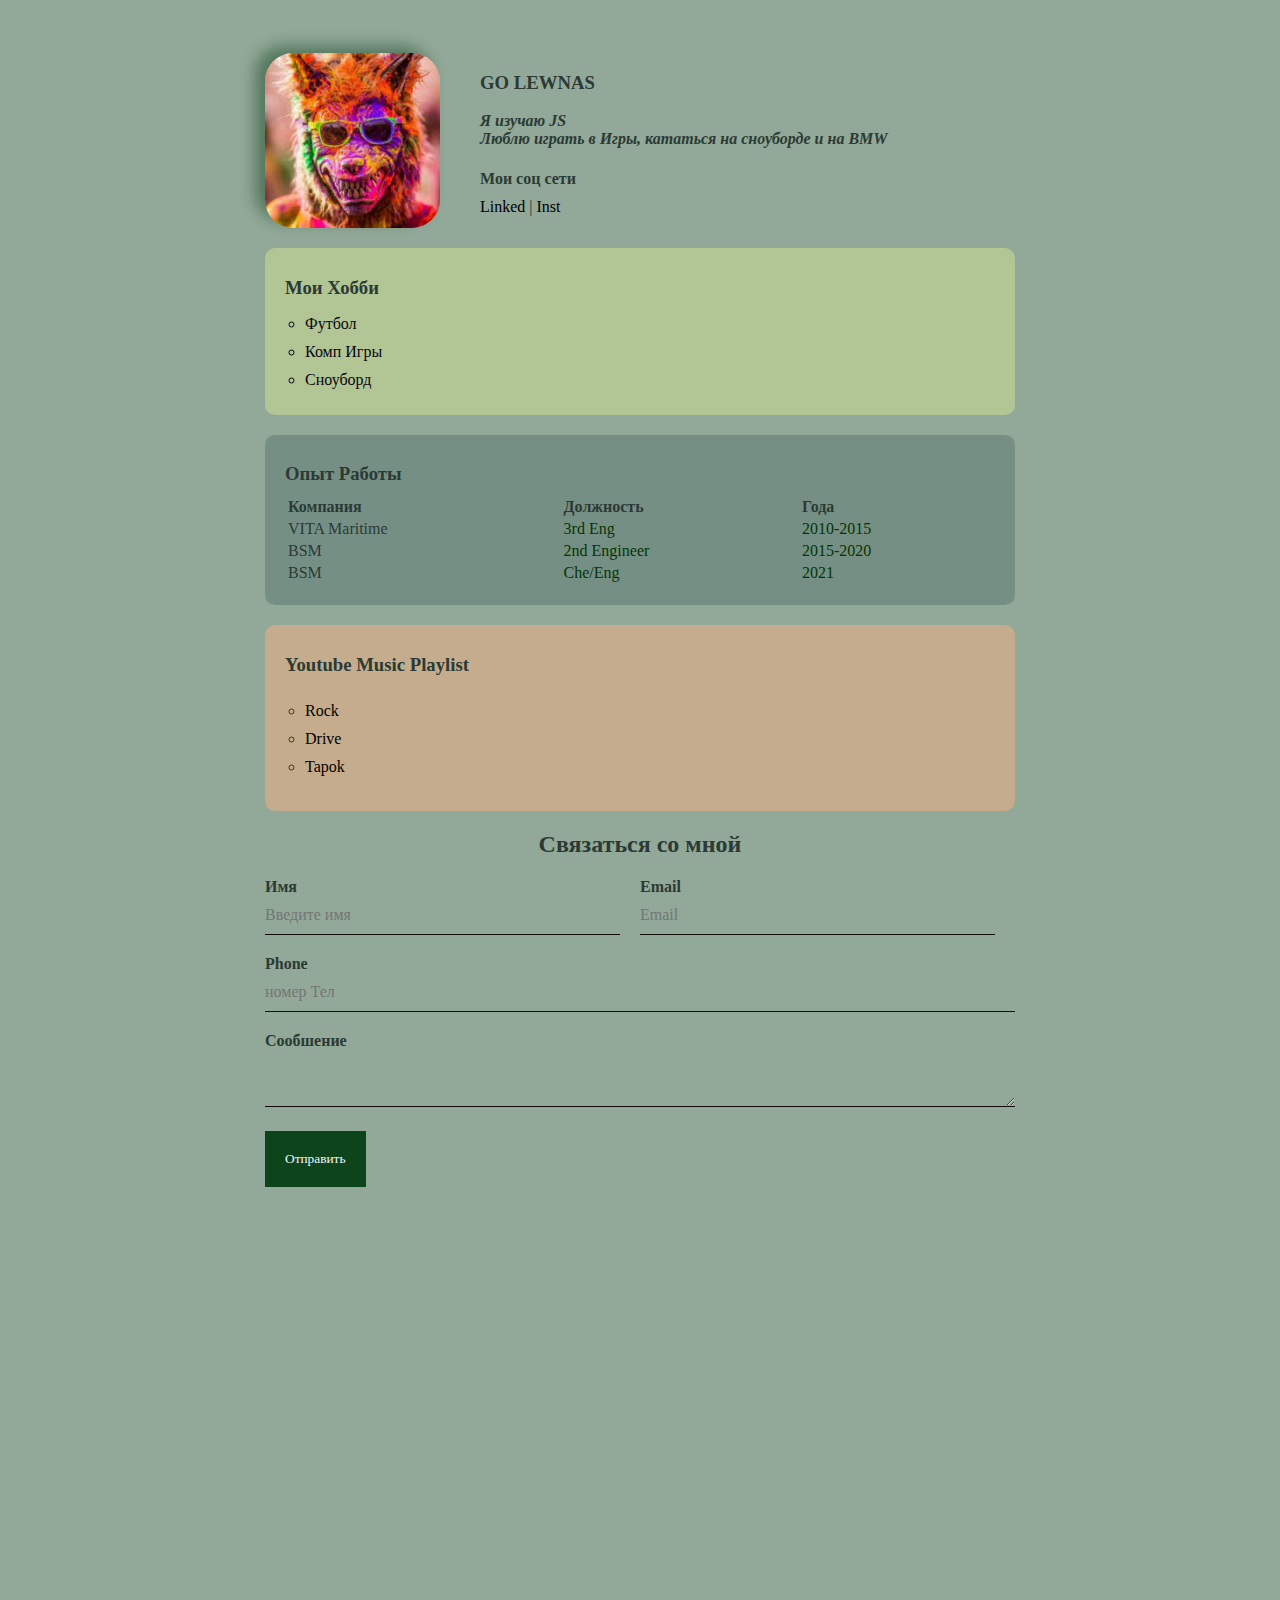
<file: index.html>
<!DOCTYPE html>
<html>
  <head>
    <meta charset="UTF-8" />
    <title>MAKSYM CV</title>
    <link href="styles.css" rel="stylesheet" />
  </head>
  <body>
    <div class="container">
      <div class="info">
        <img src="AVA.jpg" alt="PHOTO" class="avatar" />
        <div class="info-text">
          <h3>GO LEWNAS</h3>
          <p>Я изучаю JS</p>
          <p>Люблю играть в Игры, кататься на сноуборде и на <strong>BMW</strong></p>

          <h4>Мои соц сети</h4>

          <a href="https://ua.linkedin.com/in/maksym-ganas-76881019b" target="_blank">Linked</a>
          |
          <a href="https://www.instagram.com/ganasmaksym/" target="_blank">Inst</a>
        </div>
      </div>

      <div class="card bg-1">
        <h3>Мои Хобби</h3>
        <ol type="a" class="list">
          <li>Футбол</li>
          <li>Комп Игры</li>
          <li>Сноуборд</li>
        </ol>
      </div>
      <div class="card bg-3">
        <h3>Опыт Работы</h3>
        <table class="table">
          <tr>
            <th>Компания</th>
            <th>Должность</th>
            <th>Года</th>
          </tr>
          <tr>
            <td>VITA Maritime</td>
            <td>3rd Eng</td>
            <td>2010-2015</td>
          </tr>
          <tr>
            <td>BSM</td>
            <td>2nd Engineer</td>
            <td>2015-2020</td>
          </tr>
          <tr>
            <td>BSM</td>
            <td>Che/Eng</td>
            <td>2021</td>
          </tr>
        </table>
      </div>
      <div class="card bg-2">
        <h3>Youtube Music Playlist</h3>
        <!-- <a href="YuoMusic.html">List</a> -->
        <ul class="playlist">
          <li>
            <a href="https://music.youtube.com/playlist?list=PLQZMjQpR6Xd0VW7-SC39wQyfATVaGy-Dp" target="_blank"
              >Rock</a
            >
          </li>
          <li>
            <a
              href="https://music.youtube.com/playlist?list=PLQZMjQpR6Xd0blCYIHhsiSqzvLqKom6f1&feature=share"
              target="_blank"
              >Drive</a
            >
          </li>
          <li>
            <a
              href="https://music.youtube.com/playlist?list=PLQZMjQpR6Xd3_IhTPL2kPy2wPV5A33xlE&feature=share"
              target="_blank"
              >Tapok</a
            >
          </li>
        </ul>
      </div>
      <div class="contact">
        <h2>Связаться со мной</h2>
        <form action="/AVA.jpg">
          <div class="row">
            <div class="form-group">
              <label for="name">Имя</label>
              <input type="text" id="name" placeholder="Введите имя" />
            </div>
            <div class="form-group">
              <label for="mail">Email</label>
              <input type="text" id="mail" placeholder="Email" />
            </div>
          </div>
          <div class="form-group">
            <label for="Phone">Phone</label>
            <input type="text" id="Phone" placeholder="номер Тел" />
          </div>
          <div class="form-group">
            <label for="text">Сообшение</label>
            <textarea name="123" id="text" cols="15" rows="2"></textarea>
          </div>

          <input class="btn" type="submit" value="Отправить" />

          <br />
        </form>
      </div>
      <div class="position">
        <div class="box"></div>
      </div>
    </div>
    <div style="margin-bottom: 500px"></div>
  </body>
</html>
</file>
<file: styles.css>
@import url("https://fonts.googleapis.com/css2?family=Roboto:ital,wght@1,300&display=swap");

.info p {
  color: rgb(43, 58, 52);
  margin: 0;
  font-style: italic;
  font-weight: 600;
  text-decoration: none;
  /* text-transform: capitalize; */
  /*  letter-spacing: 10px; */
  /* word-spacing: 100px; */
}
body {
  background-color: rgba(3, 54, 16, 0.432);
  color: rgb(43, 58, 52);
  font: normal 16px "Times New Roman", Times, serif;
  /*   font-size: 16px;
  font-weight: normal;
  font-family: "Roboto", sans-serif; */
  padding: 20px;
}
a {
  color: black;
  text-decoration: none;
}

a:hover {
  text-decoration: underline;
}
a:visited {
  color: grey;
}
.avatar {
  width: 175px;
  border-radius: 28px;
  box-shadow: -10px -7px 15px rgba(3, 54, 16, 0.432);
}
.info {
  display: flex;
  margin-bottom: 20px;
}
@media (max-width: 700px) {
  .info {
    text-align: center;
    display: block;
  }
}
.info-text {
  margin-left: 40px;
}
.info-text h4 {
  margin-bottom: 10px;
}
.container {
  max-width: 750px;
  margin: auto;
  padding-top: 25px;
}
/* .social {
  background: green;
  padding: 5px;
  padding: 5px 10px 15px 20px;
  border: 5px solid red;
  border-bottom-style: dashed;
  border-bottom-left-radius: 20px;
} */

.bg-1 {
  background: rgb(178, 197, 149);
}
.bg-2 {
  background: rgb(197, 172, 140);
}
.bg-3 {
  background: rgb(118, 143, 133);
}
.card {
  padding: 10px 20px;
  margin-bottom: 20px;
  border-radius: 10px;
}
.card h3 {
  margin-bottom: 10px;
}
.list {
  padding: 0 20px;
  list-style: circle;
}
.list li {
  color: rgb(9, 5, 15);
  margin-bottom: 10px;
  /* border-bottom: dotted green 10px; */
}
.table {
  width: 100%;
}
.table {
  padding-bottom: 10px;
}
.table th {
  text-align: left;
  font-weight: bold;
}
/* .table tr:nth-child(1) {
  font-weight: bold;
} */
.table td:nth-child(2),
.table td:nth-child(3) {
  color: rgb(3, 54, 3);
}
/* table tr:nth-child(odd) {
  background-color: blue;
} */
.playlist {
  list-style: circle;
  padding: 10px 20px;
  margin-bottom: 5px;
  /* border-radius: 10px; */
}
.playlist li {
  margin-bottom: 10px;
}
.contact h2 {
  text-align: center;
}
.form-group label {
  display: block;
  font-size: 16px;
  font-weight: bold;
}
.form-group input,
.form-group textarea {
  width: 100%;
  margin-bottom: 20px;
  box-sizing: border-box;
  border: none;
  border-bottom: 1px solid rgb(17, 10, 10);
  color: black;
  padding: 10px 0px;
  outline: none;
  font-family: inherit;
  font-size: initial;
  background: transparent;
}
.row {
  display: flex;
}
.row > .form-group {
  width: 50%;
}
.row > .form-group {
  margin-right: 20px;
}
.btn {
  padding: 20px 20px;
  background-color: rgb(14, 68, 27);
  color: aliceblue;
  border: none;
  font-family: initial;
  cursor: pointer;
}
.btn:hover {
  opacity: 0.8;
}

/* position */

/* .position {
  position: relative;
  border: 4px solid red;
  margin-top: 40px;
  padding: 20px;
  height: 300px;
}

.box {
  position: fixed;
  bottom: 50px;
  right: 50px;
  border-radius: 50%;
  width: 50px;
  height: 50px;
  background: blueviolet;
} */
</file>
